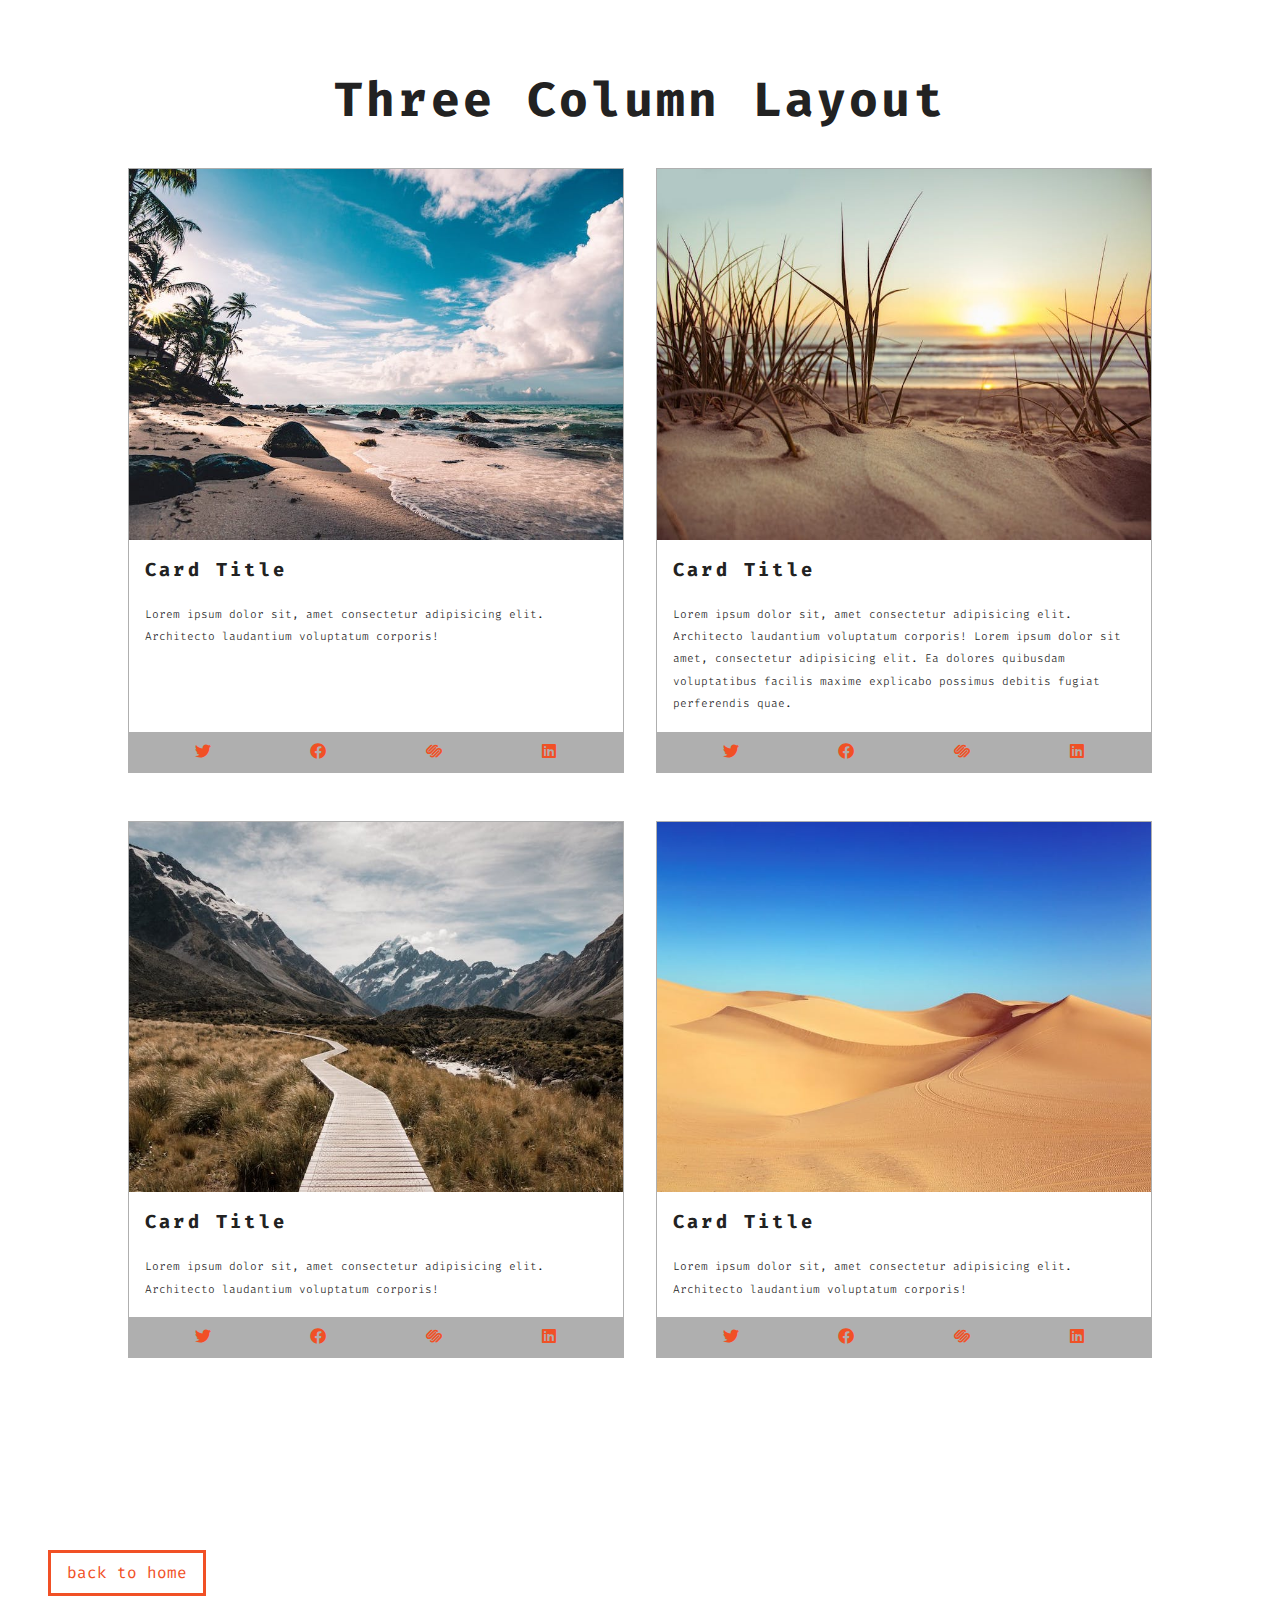
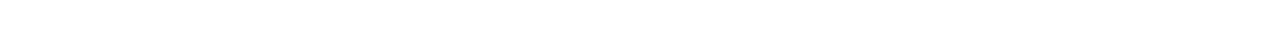
<file: cards.html>
<!DOCTYPE html>
<html lang="en">
<head>
  <meta charset="UTF-8">
  <meta name="viewport" content="width=device-width, initial-scale=1.0">
  <title>Cards Mini Project</title>
  <link rel="preconnect" href="https://fonts.googleapis.com">
  <link rel="preconnect" href="https://fonts.gstatic.com" crossorigin>
  <link href="https://fonts.googleapis.com/css2?family=Fira+Code:wght@300;400&display=swap" rel="stylesheet">
  <link rel="stylesheet" href="./fontawesome-free-5.9.0-web/css/all.min.css">
  <link rel="stylesheet" href="./styles.css">
</head>
<body>
  <section class="cards">
    <div class="title">
      <h1>three column layout</h1>
    </div>
    <div class="cards-center">
      <article class="card">
        <img src="./images/size-image-1.jpeg" alt="card info">
        <div class="card-info">
          <h3>card title</h3>
          <p>
            Lorem ipsum dolor sit, amet consectetur adipisicing elit. Architecto laudantium voluptatum corporis!
          </p>
        </div>
        <div class="card-footer">
          <span><i class="fab fa-twitter"></i></span>
          <span><i class="fab fa-facebook"></i></span>
          <span><i class="fab fa-squarespace"></i></span>
          <span><i class="fab fa-linkedin"></i></span>
        </div>
      </article>
      <article class="card">
        <img src="./images/size-image-2.jpeg" alt="card info">
        <div class="card-info">
          <h3>card title</h3>
          <p>
            Lorem ipsum dolor sit, amet consectetur adipisicing elit. Architecto laudantium voluptatum corporis! Lorem ipsum dolor sit amet, consectetur adipisicing elit. Ea dolores quibusdam voluptatibus facilis maxime explicabo possimus debitis fugiat perferendis quae.
          </p>
        </div>
        <div class="card-footer">
          <span><i class="fab fa-twitter"></i></span>
          <span><i class="fab fa-facebook"></i></span>
          <span><i class="fab fa-squarespace"></i></span>
          <span><i class="fab fa-linkedin"></i></span>
        </div>
      </article>
      <article class="card">
        <img src="./images/size-image-3.jpeg" alt="card info">
        <div class="card-info">
          <h3>card title</h3>
          <p>
            Lorem ipsum dolor sit, amet consectetur adipisicing elit. Architecto laudantium voluptatum corporis!
          </p>
        </div>
        <div class="card-footer">
          <span><i class="fab fa-twitter"></i></span>
          <span><i class="fab fa-facebook"></i></span>
          <span><i class="fab fa-squarespace"></i></span>
          <span><i class="fab fa-linkedin"></i></span>
        </div>
      </article>
      <article class="card">
        <img src="./images/size-image-4.jpeg" alt="card info">
        <div class="card-info">
          <h3>card title</h3>
          <p>
            Lorem ipsum dolor sit, amet consectetur adipisicing elit. Architecto laudantium voluptatum corporis!
          </p>
        </div>
        <div class="card-footer">
          <span><i class="fab fa-twitter"></i></span>
          <span><i class="fab fa-facebook"></i></span>
          <span><i class="fab fa-squarespace"></i></span>
          <span><i class="fab fa-linkedin"></i></span>
        </div>
      </article>
    </div>
  </section>
  <a href="index.html" class="btn">back to home</a>
</body>
</html>
</file>
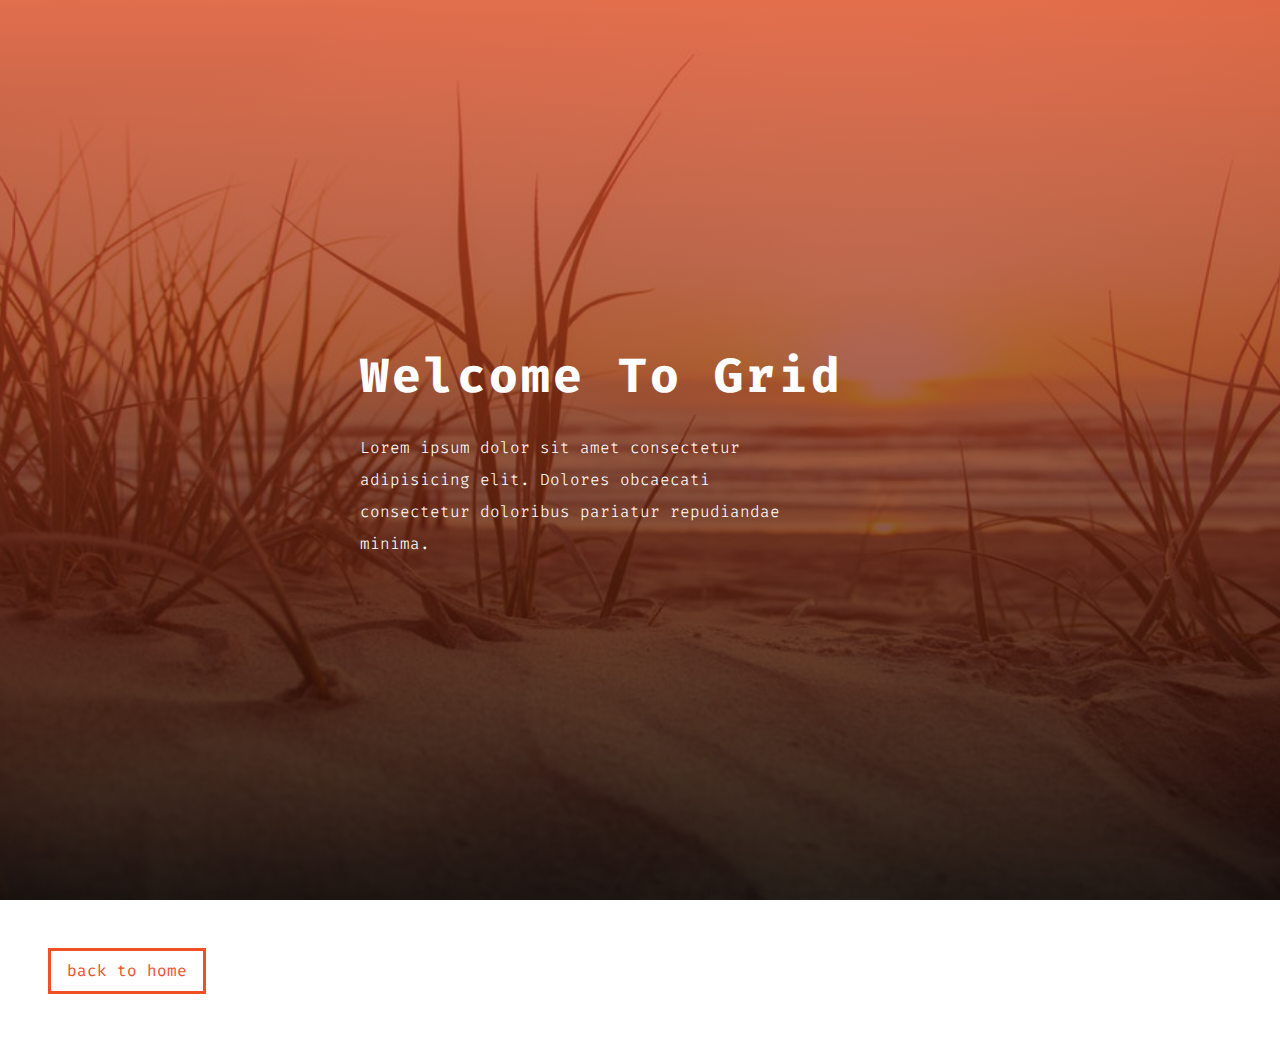
<file: hero.html>
<!DOCTYPE html>
<html lang="en">
<head>
  <meta charset="UTF-8">
  <meta name="viewport" content="width=device-width, initial-scale=1.0">
  <title>Hero Mini Project</title>
  <link rel="preconnect" href="https://fonts.googleapis.com">
  <link rel="preconnect" href="https://fonts.gstatic.com" crossorigin>
  <link href="https://fonts.googleapis.com/css2?family=Fira+Code:wght@300;400&display=swap" rel="stylesheet">
  <link rel="stylesheet" href="./fontawesome-free-5.9.0-web/css/all.min.css">
  <link rel="stylesheet" href="./styles.css">
</head>
<body>
  <header class="hero-header">
    <div class="hero-banner">
      <h1>welcome to grid</h1>
      <p>
        Lorem ipsum dolor sit amet consectetur adipisicing elit. Dolores obcaecati consectetur doloribus pariatur repudiandae minima.
      </p>
    </div>
  </header>
  <a href="index.html" class="btn">back to home</a>
</body>
</html>
</file>
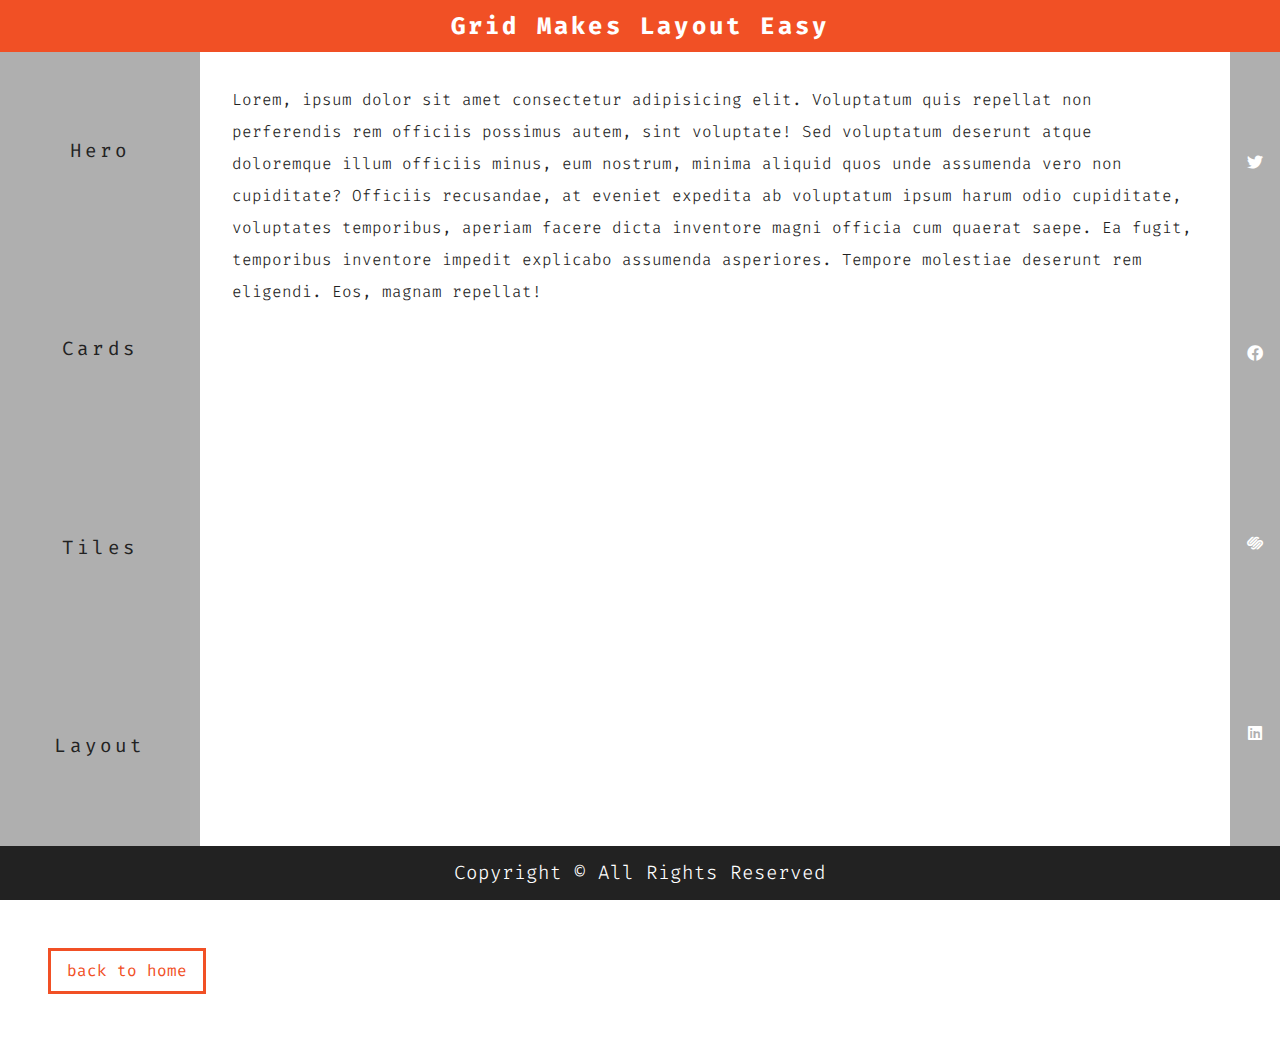
<file: layout.html>
<!DOCTYPE html>
<html lang="en">
<head>
  <meta charset="UTF-8">
  <meta name="viewport" content="width=device-width, initial-scale=1.0">
  <title>Layout Mini Project</title>
  <link rel="preconnect" href="https://fonts.googleapis.com">
  <link rel="preconnect" href="https://fonts.gstatic.com" crossorigin>
  <link href="https://fonts.googleapis.com/css2?family=Fira+Code:wght@300;400&display=swap" rel="stylesheet">
  <link rel="stylesheet" href="./fontawesome-free-5.9.0-web/css/all.min.css">
  <link rel="stylesheet" href="./styles.css">
</head>
<body>
  <main class="main">
    <header class="header">
      <h2>grid makes layout easy</h2>
    </header>
    <nav class="navbar">
      <ul>
        <li>
          <a href="hero.html">hero</a>
        </li>
        <li>
          <a href="cards.html">cards</a>
        </li>
        <li>
          <a href="tiles.html">tiles</a>
        </li>
        <li>
          <a href="layout.html">layout</a>
        </li>
      </ul>
    </nav>
    <section class="content">
      <p>
        Lorem, ipsum dolor sit amet consectetur adipisicing elit. Voluptatum quis repellat non perferendis rem officiis possimus autem, sint voluptate! Sed voluptatum deserunt atque doloremque illum officiis minus, eum nostrum, minima aliquid quos unde assumenda vero non cupiditate? Officiis recusandae, at eveniet expedita ab voluptatum ipsum harum odio cupiditate, voluptates temporibus, aperiam facere dicta inventore magni officia cum quaerat saepe. Ea fugit, temporibus inventore impedit explicabo assumenda asperiores. Tempore molestiae deserunt rem eligendi. Eos, magnam repellat!
      </p>
    </section>
    <section class="sidebar">
      <span><i class="fab fa-twitter"></i></span>
      <span><i class="fab fa-facebook"></i></span>
      <span><i class="fab fa-squarespace"></i></span>
      <span><i class="fab fa-linkedin"></i></span>
    </section>
    <div class="footer">
      <p>
        copyright &copy; all rights reserved
      </p>
    </div>
  </main>
  <a href="index.html" class="btn">back to home</a>
</body>
</html>
</file>
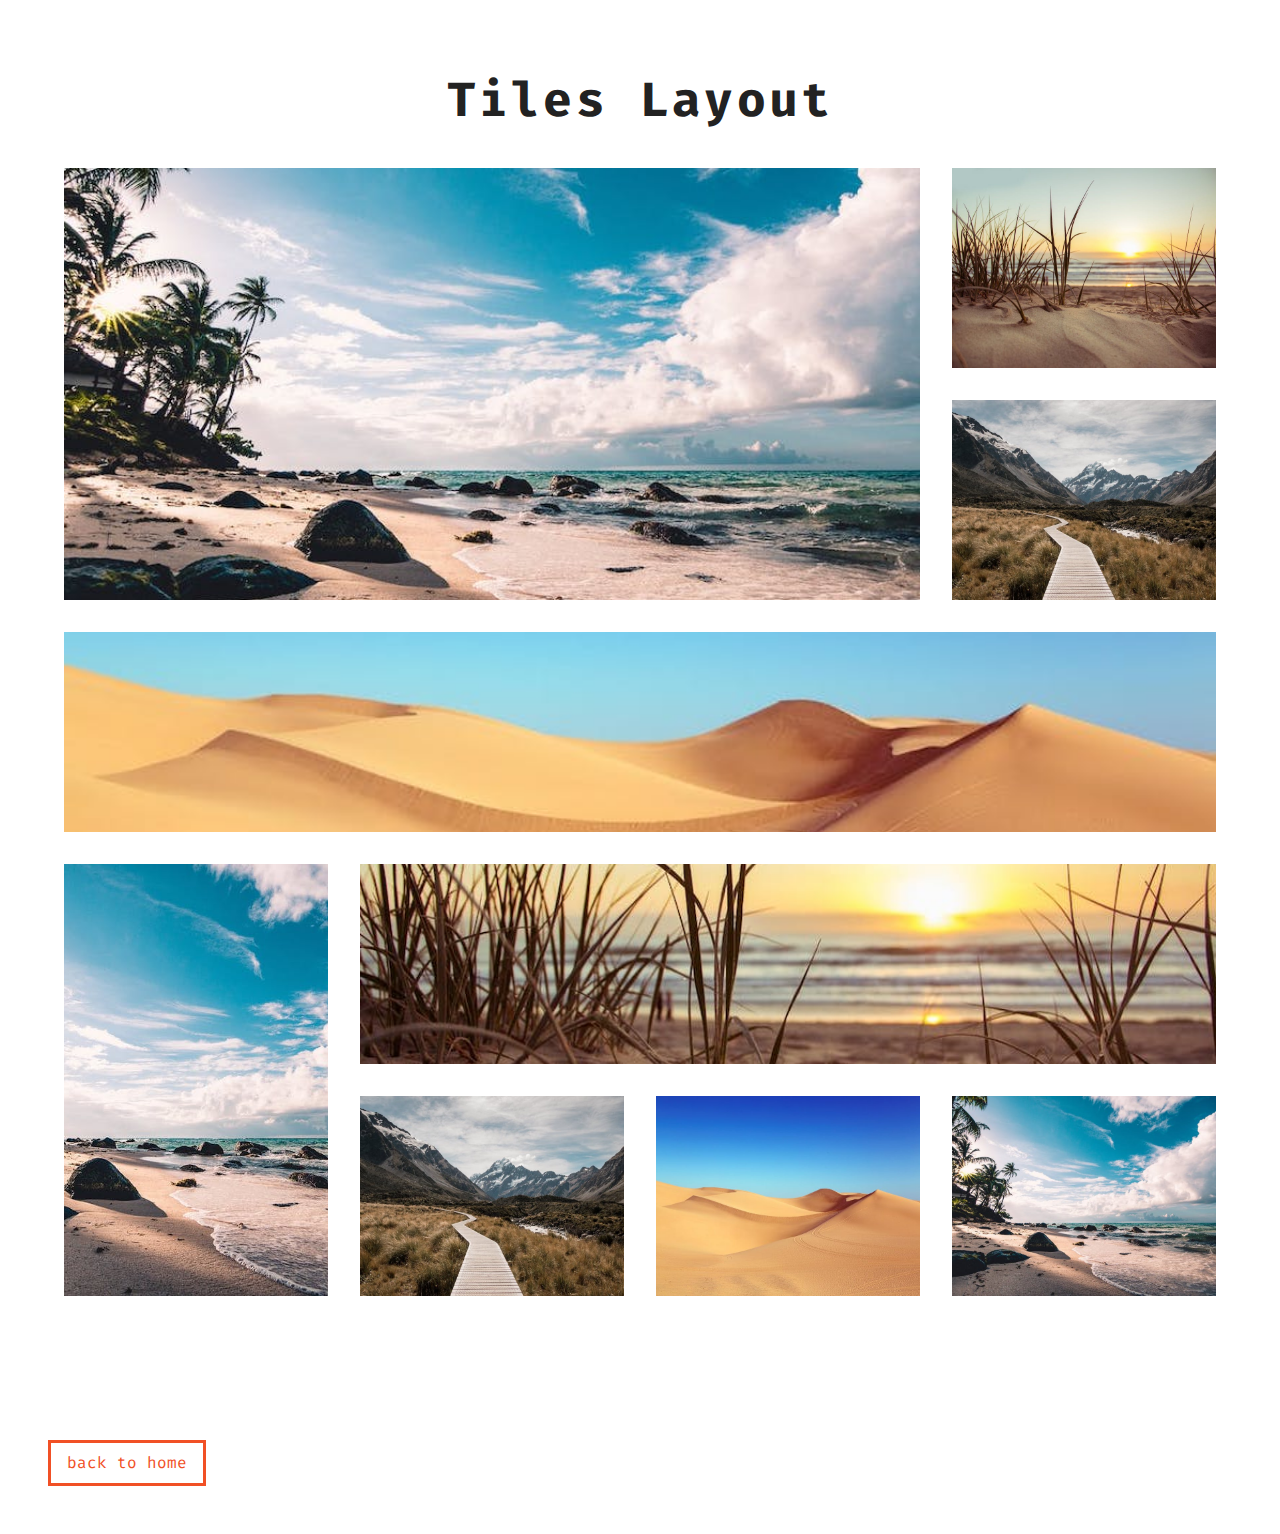
<file: tiles.html>
<!DOCTYPE html>
<html lang="en">
<head>
  <meta charset="UTF-8">
  <meta name="viewport" content="width=device-width, initial-scale=1.0">
  <title>Tiles Mini Project</title>
  <link rel="preconnect" href="https://fonts.googleapis.com">
  <link rel="preconnect" href="https://fonts.gstatic.com" crossorigin>
  <link href="https://fonts.googleapis.com/css2?family=Fira+Code:wght@300;400&display=swap" rel="stylesheet">
  <link rel="stylesheet" href="./fontawesome-free-5.9.0-web/css/all.min.css">
  <link rel="stylesheet" href="./styles.css">
</head>
<body>
  <section class="tiles">
    <div class="title">
      <h1>tiles layout</h1>
    </div>
    <div class="tiles-center">
      <article class="tile-1">
        <img src="./images/size-image-1.jpeg" alt="">
      </article>
      <article class="tile-2">
        <img src="./images/size-image-2.jpeg" alt="">
      </article>
      <article class="tile-3">
        <img src="./images/size-image-3.jpeg" alt="">
      </article>
      <article class="tile-4">
        <img src="./images/size-image-4.jpeg" alt="">
      </article>
      <article class="tile-5">
        <img src="./images/size-image-1.jpeg" alt="">
      </article>
      <article class="tile-6">
        <img src="./images/size-image-2.jpeg" alt="">
      </article>
      <article class="tile-7">
        <img src="./images/size-image-3.jpeg" alt="">
      </article>
      <article class="tile-8">
        <img src="./images/size-image-4.jpeg" alt="">
      </article>
      <article class="tile-9">
        <img src="./images/size-image-1.jpeg" alt="">
      </article>
    </div>
  </section>
  <a href="index.html" class="btn">back to home</a>
</body>
</html>
</file>
<file: styles.css>
/*
===============
VARIABLES
===============
*/

:root {
  --primaryColor: #f15025;
  --mainBlack: #222;
  --mainWhite: #fff;
  --offWhite: #f7f7f7;
  --darkGrey: #afafaf;
  --mainTransition: all 0.3s linear;
  --mainSpacing: 0.2rem;
}

/*
===============
GLOBAL
STYLES
===============
*/

* {
  margin: 0;
  padding: 0;
  box-sizing: border-box;
}

body {
  font-family: 'Fira Code', monospace;
  color: var(--mainBlack);
  background: var(--mainWhite);
  line-height: 1.5;
}

a {
  text-decoration: none;
}

img {
  width: 100%;
  display: block;
}

h1,h2,h3 {
  text-transform: capitalize;
  letter-spacing: var(--mainSpacing);
  margin-bottom: 1.25rem;
}

h1 {
  font-size: 3rem;
}

h2 {
  margin-bottom: 0;
}

p {
  font-size: 0.7rem;
  font-weight: 300;
  line-height: 2;
}

.btn {
  display: inline-block;
  padding: 0.5rem 1rem;
  border: 3px solid var(--primaryColor);
  color: var(--primaryColor);
  margin: 3rem;
  transition: var(--mainTransition);
}

.btn:hover {
  background: var(--primaryColor);
  color: var(--mainWhite);
}

/*
===============
MAIN
NAVBAR
===============
*/

.main-navbar {
  background: var(--darkGrey);
  padding: 0 2rem;
}

.main-navbar ul {
  list-style: none;
}

.main-navbar a {
  text-transform: capitalize;
  display: block;
  padding: 1rem 0;
  color: var(--primaryColor);
  letter-spacing: var(--mainSpacing);
  transition: var(--mainTransition);
}

.main-navbar a:hover {
  color: var(--mainBlack);
}

@media screen and (min-width: 992px) {
  .main-navbar ul {
    max-width: 1170px;
    margin: 0 auto;
    display: grid;
    grid-template-columns: repeat(4, 1fr);
  }

  .main-navbar a {
    text-align: center;
  }
}

/*
===============
HERO
===============
*/

.hero-header {
  min-height: 100vh;
  background: var(--primaryColor);
  display: grid;
  justify-content: center;
  align-items: center;
}

.hero-banner {
  color: var(--mainWhite);
  text-align: left;
}

.hero-banner p {
  width: 80%;
  max-width: 560px;
  font-size: 1rem;
}

@media screen and (max-width: 600px) {
  .hero-banner {
    padding: 0 3rem;
  }
}
@media screen and (min-width: 768px) {
  .hero-header {
    background: linear-gradient(rgba(241, 80, 37, 0.75), rgba(0,0,0,0.75)), url("./images/image-2.jpeg") center/cover fixed no-repeat;
  }
}

/*
===============
CARDS
===============
*/

.title {
  text-align: center;
}

.cards {
  padding: 4rem 0;
}

.cards-center {
  width: 80vw;
  max-width: 1170px;
  margin: 2rem auto;
  display: grid;
}

.card {
  border: 1px solid var(--darkGrey);
  margin-bottom: 3rem;
}

.card-info {
  padding: 1rem;
}

.card-footer {
  background: var(--darkGrey);
  padding: 0.5rem 1rem;
  display: grid;
  grid-template-columns: repeat(4, 1fr);
  justify-items: center;
}

.card-footer span {
  color: var(--primaryColor);
}

/* * Grid Column w Media Queries * */
/* @media screen and (min-width: 768px) {
  .cards-center {
    display: grid;
    grid-template-columns: repeat(2, 1fr);
    column-gap: 2rem;
  }
}
@media screen and (min-width: 1170px) {
  .cards-center {
    grid-template-columns: repeat(3, 1fr);
    column-gap: 2rem;
  }
} */

/* * Grid w minmax(), auto-fill, auto-fit * */
.cards-center {
  display: grid;
  column-gap: 2rem;
  grid-template-columns: repeat(auto-fill, minmax(368.667px, 1fr));
}

.card {
  display: grid;
  grid-template-columns: 1fr;
  grid-template-rows: auto 1fr auto;
}

/*
===============
TILES
===============
*/

.tiles {
  padding: 4rem 0;
}

.tiles-center {
  width: 90vw;
  max-width: 1170px;
  margin: 2rem auto;
  display: grid;
  row-gap: 2rem;
}

@media screen and (min-width: 768px) {
  .tiles-center {
    grid-template-columns: 1fr 1fr;
    column-gap: 2rem;
  }
}
@media screen and (min-width: 992px) {
  .tiles-center {
    grid-template-columns: repeat(3, 1fr);
    column-gap: 2rem;
  }
}
@media screen and (min-width: 1170px) {
  .tiles-center {
    grid-template-columns: repeat(4, 1fr);
    grid-template-rows: repeat(5, 200px);
    grid-template-areas:
    "a a a b"
    "a a a c"
    "d d d d"
    "e f f f"
    "e g h i";
    column-gap: 2rem;
  }
  .tiles img {
    height: 100%;
    object-fit: cover;
  }
  .tile-1 {
    grid-area: a;
  }
  .tile-2 {
    grid-area: b;
  }
  .tile-3 {
    grid-area: c;
  }
  .tile-4 {
    grid-area: d;
  }
  .tile-5 {
    grid-area: e;
  }
  .tile-6 {
    grid-area: f;
  }
  .tile-7 {
    grid-area: g;
  }
  .tile-8 {
    grid-area: h;
  }
  .tile-9 {
    grid-area: i;
  }
}

/*
===============
LAYOUT
===============
*/

.header {
  color: var(--mainWhite);
  background: var(--primaryColor);
  text-align: center;
  padding: 0.5rem 0;
}

.navbar {
  background: var(--darkGrey);
}

.navbar li {
  list-style: none;
}



.navbar a {
  display: inline-block;
  color: var(--mainBlack);
  transition: var(--mainTransition);
  font-size: 1.2rem;
  text-transform: capitalize;
  letter-spacing: var(--mainSpacing);
  padding: 1rem;
}

.navbar a:hover {
  color: var(--mainWhite);
}

.content {
  padding: 2rem;
}

.content p {
  font-size: 1rem;
}

.sidebar {
  background: var(--darkGrey);
  color: var(--mainWhite);
  display: grid;
  grid-template-columns: repeat(4, 1fr);
  justify-items: center;
  padding: 1rem 0;
}

.footer {
  background: var(--mainBlack);
  color: var(--mainWhite);
  text-align: center;
  padding: 0.5rem 0;
  text-transform: capitalize;
}

.footer p {
  font-size: 1.2rem;
}

.main {
  min-height: 100vh;
  display: grid;
  grid-template-columns: 1fr;
  grid-template-rows: auto auto 1fr auto auto;
}

@media screen and (min-width: 768px) {
  .navbar ul {
    display: grid;
    grid-template-columns: repeat(4, 1fr);
    justify-items: center;
  }
}

@media screen and (min-width: 992px) {
  .main {
    grid-template-columns: [start] 200px [col-1-end] 1fr [col-2-end] 50px [end];
    grid-template-rows: [start] auto [row-1-end] 1fr [row-2-end] auto [end];
  }

  .header {
    grid-column: start/end;
    grid-row: start/row-1-end;
  }

  .navbar {
    grid-column: start/col-1-end;
    grid-row: row-1-end/row-2-end;
  }

  .content {
    grid-column: col-1-end/col-2-end;
    grid-row: row-1-end/row-2-end;
  }

  .sidebar {
    grid-column: col-2-end/end;
    grid-row: row-1-end/row-2-end;
  }

  .footer {
    grid-column: start/end;
    grid-row: row-2-end/end;
  }

  .navbar ul {
    display: grid;
    grid-template-columns: 1fr;
    min-height: 100%;
    align-items: center;
  }

  .sidebar {
    grid-template-columns: 1fr;
    min-height: 100%;
    align-items: center;
  }
}
</file>
